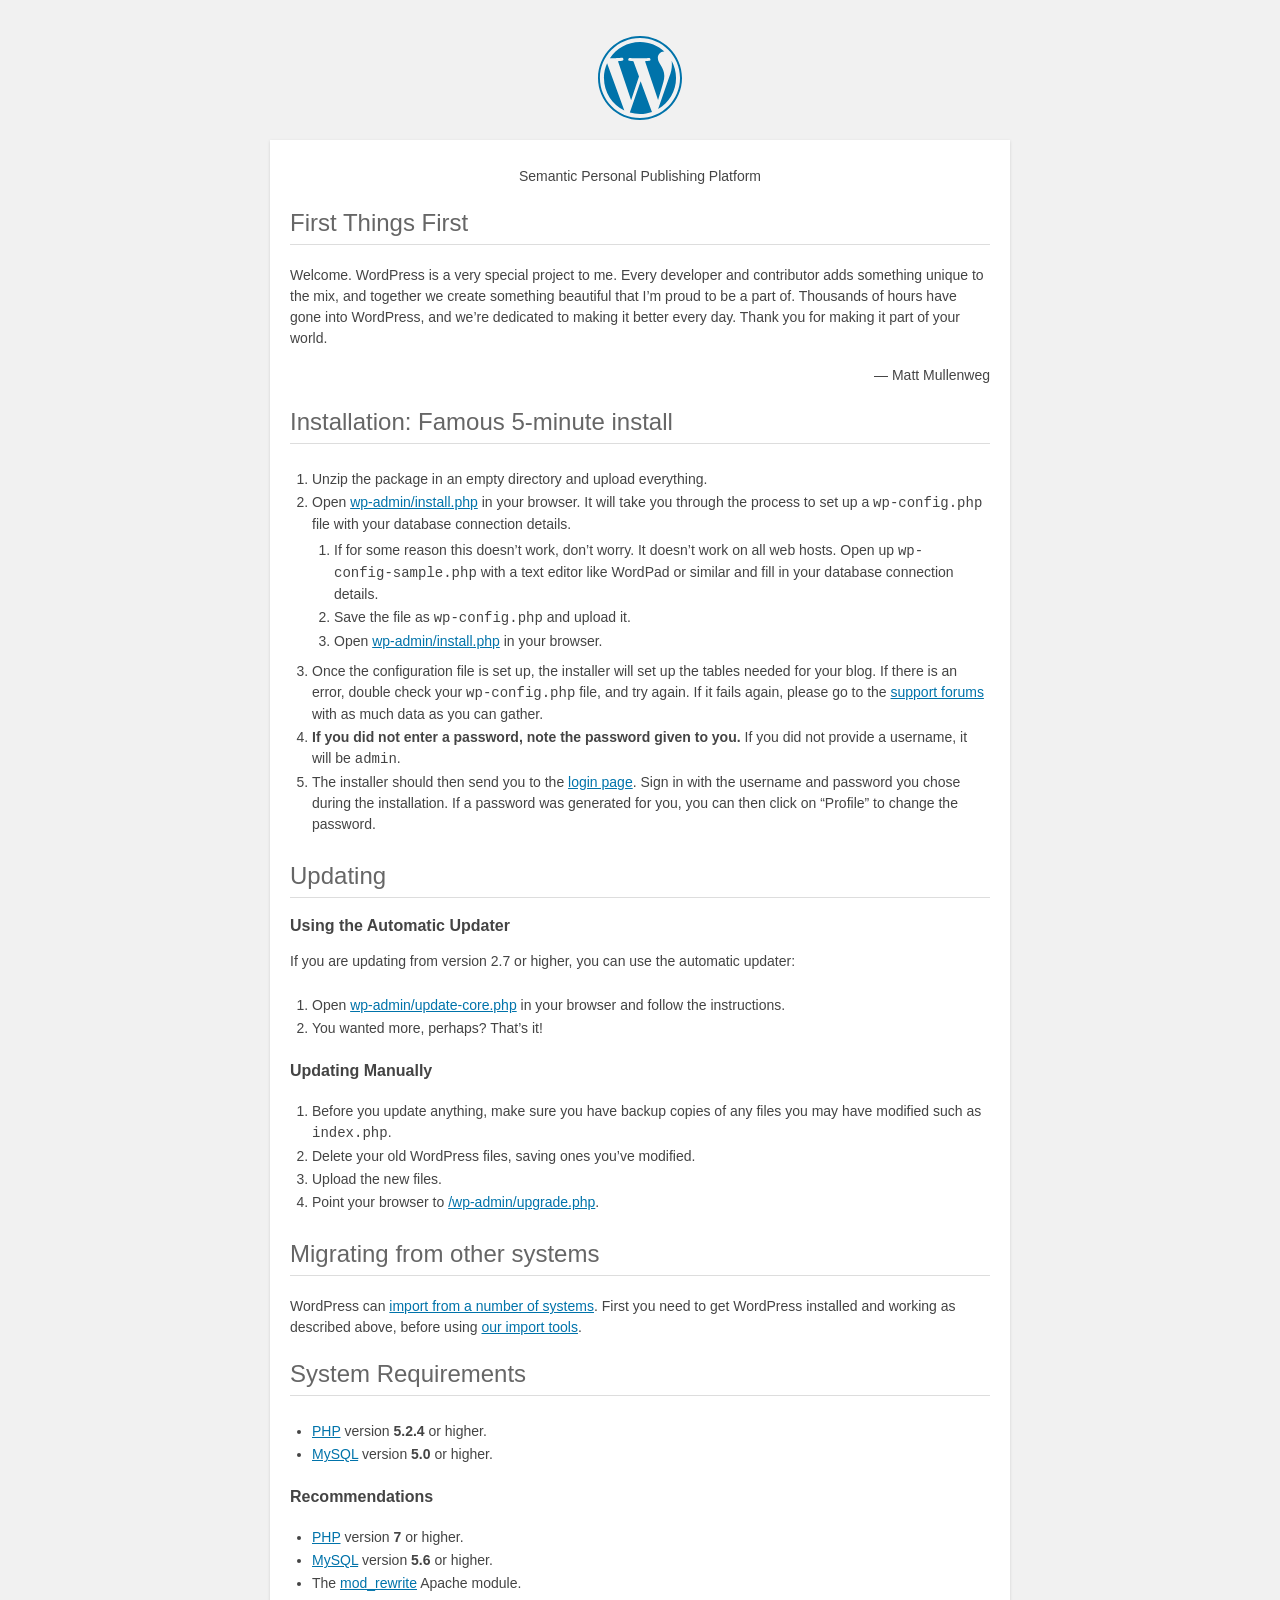
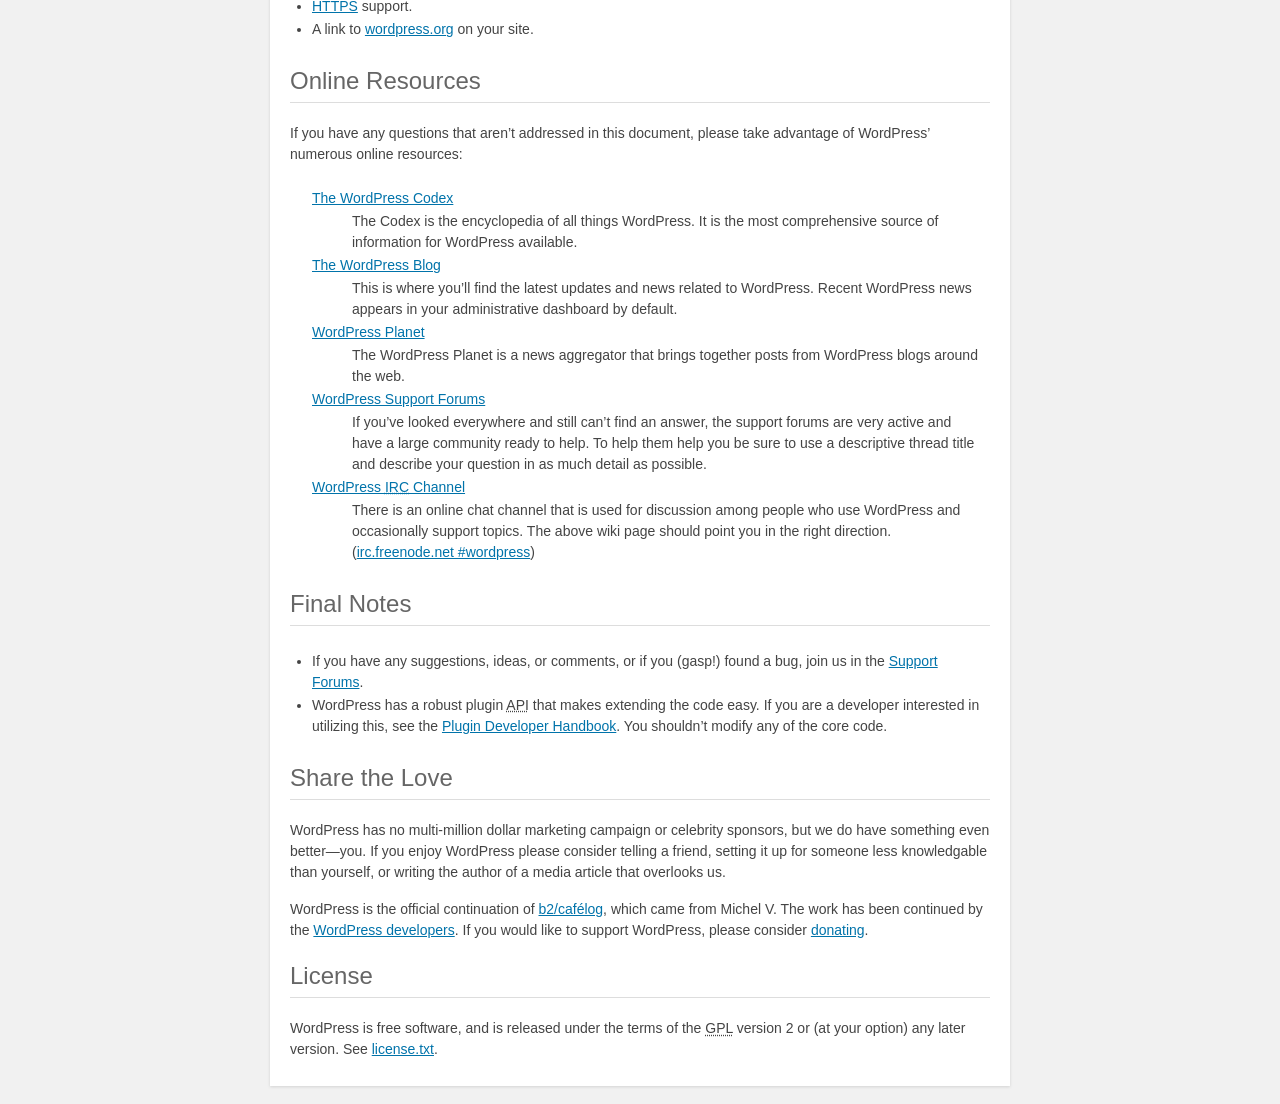
<file: readme.html>
<!DOCTYPE html>
<html>
<head>
	<meta name="viewport" content="width=device-width" />
	<meta http-equiv="Content-Type" content="text/html; charset=utf-8" />
	<title>WordPress &#8250; ReadMe</title>
	<link rel="stylesheet" href="wp-admin/css/install.css?ver=20100228" type="text/css" />
</head>
<body>
<h1 id="logo">
	<a href="https://wordpress.org/"><img alt="WordPress" src="wp-admin/images/wordpress-logo.png" /></a>
</h1>
<p style="text-align: center">Semantic Personal Publishing Platform</p>

<h2>First Things First</h2>
<p>Welcome. WordPress is a very special project to me. Every developer and contributor adds something unique to the mix, and together we create something beautiful that I&#8217;m proud to be a part of. Thousands of hours have gone into WordPress, and we&#8217;re dedicated to making it better every day. Thank you for making it part of your world.</p>
<p style="text-align: right">&#8212; Matt Mullenweg</p>

<h2>Installation: Famous 5-minute install</h2>
<ol>
	<li>Unzip the package in an empty directory and upload everything.</li>
	<li>Open <span class="file"><a href="wp-admin/install.php">wp-admin/install.php</a></span> in your browser. It will take you through the process to set up a <code>wp-config.php</code> file with your database connection details.
		<ol>
			<li>If for some reason this doesn&#8217;t work, don&#8217;t worry. It doesn&#8217;t work on all web hosts. Open up <code>wp-config-sample.php</code> with a text editor like WordPad or similar and fill in your database connection details.</li>
			<li>Save the file as <code>wp-config.php</code> and upload it.</li>
			<li>Open <span class="file"><a href="wp-admin/install.php">wp-admin/install.php</a></span> in your browser.</li>
		</ol>
	</li>
	<li>Once the configuration file is set up, the installer will set up the tables needed for your blog. If there is an error, double check your <code>wp-config.php</code> file, and try again. If it fails again, please go to the <a href="https://wordpress.org/support/" title="WordPress support">support forums</a> with as much data as you can gather.</li>
	<li><strong>If you did not enter a password, note the password given to you.</strong> If you did not provide a username, it will be <code>admin</code>.</li>
	<li>The installer should then send you to the <a href="wp-login.php">login page</a>. Sign in with the username and password you chose during the installation. If a password was generated for you, you can then click on &#8220;Profile&#8221; to change the password.</li>
</ol>

<h2>Updating</h2>
<h3>Using the Automatic Updater</h3>
<p>If you are updating from version 2.7 or higher, you can use the automatic updater:</p>
<ol>
	<li>Open <span class="file"><a href="wp-admin/update-core.php">wp-admin/update-core.php</a></span> in your browser and follow the instructions.</li>
	<li>You wanted more, perhaps? That&#8217;s it!</li>
</ol>

<h3>Updating Manually</h3>
<ol>
	<li>Before you update anything, make sure you have backup copies of any files you may have modified such as <code>index.php</code>.</li>
	<li>Delete your old WordPress files, saving ones you&#8217;ve modified.</li>
	<li>Upload the new files.</li>
	<li>Point your browser to <span class="file"><a href="wp-admin/upgrade.php">/wp-admin/upgrade.php</a>.</span></li>
</ol>

<h2>Migrating from other systems</h2>
<p>WordPress can <a href="https://codex.wordpress.org/Importing_Content">import from a number of systems</a>. First you need to get WordPress installed and working as described above, before using <a href="wp-admin/import.php" title="Import to WordPress">our import tools</a>.</p>

<h2>System Requirements</h2>
<ul>
	<li><a href="https://secure.php.net/">PHP</a> version <strong>5.2.4</strong> or higher.</li>
	<li><a href="https://www.mysql.com/">MySQL</a> version <strong>5.0</strong> or higher.</li>
</ul>

<h3>Recommendations</h3>
<ul>
	<li><a href="https://secure.php.net/">PHP</a> version <strong>7</strong> or higher.</li>
	<li><a href="https://www.mysql.com/">MySQL</a> version <strong>5.6</strong> or higher.</li>
	<li>The <a href="https://httpd.apache.org/docs/2.2/mod/mod_rewrite.html">mod_rewrite</a> Apache module.</li>
	<li><a href="https://wordpress.org/news/2016/12/moving-toward-ssl/">HTTPS</a> support.</li>
	<li>A link to <a href="https://wordpress.org/">wordpress.org</a> on your site.</li>
</ul>

<h2>Online Resources</h2>
<p>If you have any questions that aren&#8217;t addressed in this document, please take advantage of WordPress&#8217; numerous online resources:</p>
<dl>
	<dt><a href="https://codex.wordpress.org/">The WordPress Codex</a></dt>
		<dd>The Codex is the encyclopedia of all things WordPress. It is the most comprehensive source of information for WordPress available.</dd>
	<dt><a href="https://wordpress.org/news/">The WordPress Blog</a></dt>
		<dd>This is where you&#8217;ll find the latest updates and news related to WordPress. Recent WordPress news appears in your administrative dashboard by default.</dd>
	<dt><a href="https://planet.wordpress.org/">WordPress Planet</a></dt>
		<dd>The WordPress Planet is a news aggregator that brings together posts from WordPress blogs around the web.</dd>
	<dt><a href="https://wordpress.org/support/">WordPress Support Forums</a></dt>
		<dd>If you&#8217;ve looked everywhere and still can&#8217;t find an answer, the support forums are very active and have a large community ready to help. To help them help you be sure to use a descriptive thread title and describe your question in as much detail as possible.</dd>
	<dt><a href="https://codex.wordpress.org/IRC">WordPress <abbr title="Internet Relay Chat">IRC</abbr> Channel</a></dt>
		<dd>There is an online chat channel that is used for discussion among people who use WordPress and occasionally support topics. The above wiki page should point you in the right direction. (<a href="irc://irc.freenode.net/wordpress">irc.freenode.net #wordpress</a>)</dd>
</dl>

<h2>Final Notes</h2>
<ul>
	<li>If you have any suggestions, ideas, or comments, or if you (gasp!) found a bug, join us in the <a href="https://wordpress.org/support/">Support Forums</a>.</li>
	<li>WordPress has a robust plugin <abbr title="application programming interface">API</abbr> that makes extending the code easy. If you are a developer interested in utilizing this, see the <a href="https://developer.wordpress.org/plugins/">Plugin Developer Handbook</a>. You shouldn&#8217;t modify any of the core code.</li>
</ul>

<h2>Share the Love</h2>
<p>WordPress has no multi-million dollar marketing campaign or celebrity sponsors, but we do have something even better&#8212;you. If you enjoy WordPress please consider telling a friend, setting it up for someone less knowledgable than yourself, or writing the author of a media article that overlooks us.</p>

<p>WordPress is the official continuation of <a href="http://cafelog.com/">b2/caf&#233;log</a>, which came from Michel V. The work has been continued by the <a href="https://wordpress.org/about/">WordPress developers</a>. If you would like to support WordPress, please consider <a href="https://wordpress.org/donate/" title="Donate to WordPress">donating</a>.</p>

<h2>License</h2>
<p>WordPress is free software, and is released under the terms of the <abbr title="GNU General Public License">GPL</abbr> version 2 or (at your option) any later version. See <a href="license.txt">license.txt</a>.</p>

</body>
</html>
</file>
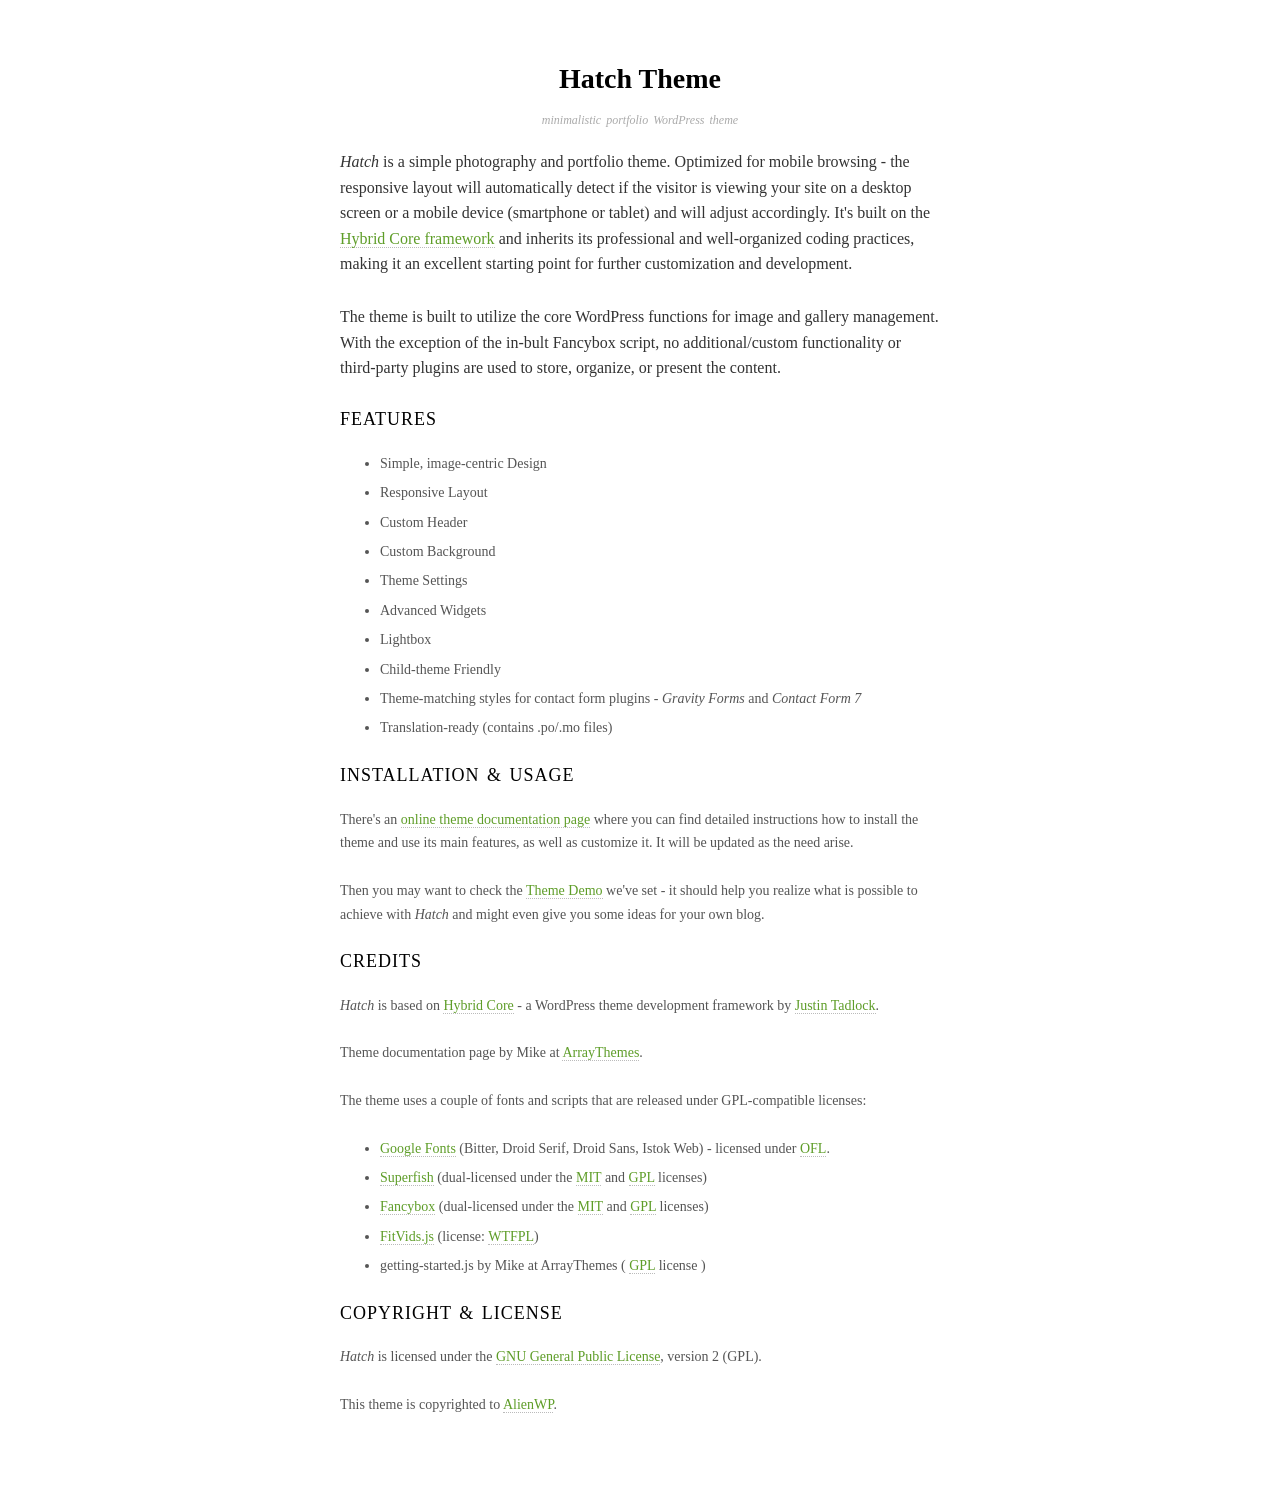
<file: wp-content/themes/hatch/docs/readme.html>
<!doctype html>
<html dir="ltr" lang="en-US">
<head>
<meta http-equiv="Content-Type" content="text/html; charset=UTF-8" />
<meta http-equiv="X-UA-Compatible" content="IE=edge,chrome=1">   

<!-- Title -->
<title>Read Me: Hatch WordPress Theme</title>

<!-- Style -->
<style type="text/css" media="all">
	html { font-size: 100%; }
	body { font: 14px/1.7em Georgia, 'Times New Roman', Times, serif; color: #555; }
	.wrap { width: 600px; margin: 0 auto; padding: 40px 0; }
	a, a:visited { color: #5e9d28; text-decoration: none; border-bottom: 1px dotted #bbb; }
	a:hover, a:focus { color: #000; border-color: #5e9d28; }
	.button, a.button { background-color: #c9eabd; }
	h1 { text-align: center; color: #000; }
	h2 { margin: .7em 0 1.1em 0; font-weight: normal; font-size: 18px; text-transform: uppercase; letter-spacing: 1px; word-spacing: 2px; color: #000;}
	h2.description { font-style: italic; font-size: 12px; font-weight: normal; color: #aaa; text-align: center; letter-spacing: 0; text-transform: none; }
	p, ul, ol { margin-bottom: 1.7em; }
	p.intro { font-size: 16px; line-height: 1.6em; color: #333; }
	code { font-family: Monaco, monospace, Courier, "Courier New"; background: #f2f2f2; }
	li { margin-bottom: .4em; }
	strong { color: #333; }
	textarea { background: #f2f2f2; border: 1px solid #ddd; width: 98%; }
</style>

</head>

<body>
	<div class="wrap">
		<h1>Hatch Theme</h1>
		<h2 class="description">minimalistic portfolio WordPress theme</h2>
		<p class="intro">
		<em>Hatch</em> is a simple photography and portfolio theme. Optimized for mobile browsing - the responsive layout will automatically detect if the visitor is viewing your site on a desktop screen or a mobile device (smartphone or tablet) and will adjust accordingly. It's built on the <a href="http://themehybrid.com/hybrid-core" title="Hybrid Core">Hybrid Core framework</a> and inherits its professional and well-organized coding practices, making it an excellent starting point for further customization and development. 
		<p class="intro">The theme is built to utilize the core WordPress functions for image and gallery management. With the exception of the in-bult Fancybox script, no additional/custom functionality or third-party plugins are used to store, organize, or present the content.</p> 	
		</p>
		<h2>Features</h2>
		<ul>
			<li>Simple, image-centric Design</li>
			<li>Responsive Layout</li>
			<li>Custom Header</li>
			<li>Custom Background</li>			
			<li>Theme Settings</li>
			<li>Advanced Widgets</li>
			<li>Lightbox</li>
			<li>Child-theme Friendly</li>
			<li>Theme-matching styles for contact form plugins - <em>Gravity Forms</em> and <em>Contact Form 7</em></li>
			<li>Translation-ready (contains .po/.mo files)</li>
		</ul>
		<h2>Installation & Usage</h2>
		<p>
			There's an <a href="http://alienwp.com/documentation/hatch-theme-documentation/">online theme documentation page</a> where you can find detailed instructions how to install the theme and use its main features, as well as customize it. It will be updated as the need arise. 
		</p>
		<p>
			Then you may want to check the <a href="http://demo.alienwp.com/hatch/">Theme Demo</a> we've set - it should help you realize what is possible to achieve with <em>Hatch</em> and might even give you some ideas for your own blog.
		</p>
		<h2>Credits</h2>
		<p><em>Hatch</em> is based on <a href="http://themehybrid.com/hybrid-core" title="Hybrid Core">Hybrid Core</a> - a WordPress theme development framework by <a href="http://justintadlock.com/">Justin Tadlock</a>.</p>
		<p>Theme documentation page by Mike at <a href="http://arraythemes.com">ArrayThemes</a>.</p>
		<p>The theme uses a couple of fonts and scripts that are released under GPL-compatible licenses:</p> 	
		</p>
		<ul>
			<li><a href="http://www.google.com/webfonts#ChoosePlace:select">Google Fonts</a> (Bitter, Droid Serif, Droid Sans, Istok Web) - licensed under <a href="http://scripts.sil.org/OFL">OFL</a>.</li>
			<li><a href="http://users.tpg.com.au/j_birch/plugins/superfish">Superfish</a> (dual-licensed under the <a href="http://www.opensource.org/licenses/mit-license.php">MIT</a> and <a href="http://www.gnu.org/licenses/gpl.html">GPL</a> licenses)</li>
			<li><a href="http://fancybox.net/home">Fancybox</a> (dual-licensed under the <a href="http://www.opensource.org/licenses/mit-license.php">MIT</a> and <a href="http://www.gnu.org/licenses/gpl.html">GPL</a> licenses)</li>
			<li><a href="http://fitvidsjs.com/">FitVids.js</a> (license: <a href="http://sam.zoy.org/wtfpl/">WTFPL</a>)</li>
			<li>getting-started.js by Mike at ArrayThemes ( <a href="http://www.gnu.org/licenses/gpl.html">GPL</a> license )</li>
		</ul>
		<h2>Copyright & License</h2>
		<p>
			<em>Hatch</em> is licensed under the <a href="http://www.gnu.org/licenses/old-licenses/gpl-2.0.html">GNU General Public License</a>, version 2 (GPL).
		</p>
		<p>This theme is copyrighted to <a href="http://alienwp.com">AlienWP</a>. </p>
	</div>
</body>
</html>
</file>
<file: wp-admin/css/install.css>
html {
	background: #f1f1f1;
	margin: 0 20px;
}

body {
	background: #fff;
	color: #444;
	font-family: -apple-system, BlinkMacSystemFont, "Segoe UI", Roboto, Oxygen-Sans, Ubuntu, Cantarell, "Helvetica Neue", sans-serif;
	margin: 140px auto 25px;
	padding: 20px 20px 10px 20px;
	max-width: 700px;
	-webkit-font-smoothing: subpixel-antialiased;
	-webkit-box-shadow: 0 1px 3px rgba(0,0,0,0.13);
	box-shadow: 0 1px 3px rgba(0,0,0,0.13);
}

a {
	color: #0073aa;
}

a:hover,
a:active {
	color: #00a0d2;
}

a:focus {
	color: #124964;
	-webkit-box-shadow:
		0 0 0 1px #5b9dd9,
		0 0 2px 1px rgba(30, 140, 190, .8);
	box-shadow:
		0 0 0 1px #5b9dd9,
		0 0 2px 1px rgba(30, 140, 190, .8);
}

.ie8 a:focus {
	outline: #5b9dd9 solid 1px;
}

h1, h2 {
	border-bottom: 1px solid #ddd;
	clear: both;
	color: #666;
	font-size: 24px;
	padding: 0;
	padding-bottom: 7px;
	font-weight: 400;
}

h3 {
	font-size: 16px;
}

p, li, dd, dt {
	padding-bottom: 2px;
	font-size: 14px;
	line-height: 1.5;
}

code, .code {
	font-family: Consolas, Monaco, monospace;
}

ul, ol, dl {
	padding: 5px 5px 5px 22px;
}

a img {
	border:0
}
abbr {
	border: 0;
	font-variant: normal;
}

fieldset {
	border: 0;
	padding: 0;
	margin: 0;
}

label {
	cursor: pointer;
}

#logo {
	margin: 6px 0 14px 0;
	padding: 0 0 7px 0;
	border-bottom: none;
	text-align:center
}
#logo a {
	background-image: url(../images/w-logo-blue.png?ver=20131202);
	background-image: none, url(../images/wordpress-logo.svg?ver=20131107);
	-webkit-background-size: 84px;
	background-size: 84px;
	background-position: center top;
	background-repeat: no-repeat;
	color: #444; /* same as login.css */
	height: 84px;
	font-size: 20px;
	font-weight: 400;
	line-height: 1.3em;
	margin: -130px auto 25px;
	padding: 0;
	text-decoration: none;
	width: 84px;
	text-indent: -9999px;
	outline: none;
	overflow: hidden;
	display: block;
}

#logo a:focus {
	-webkit-box-shadow: none;
	box-shadow: none;
}

.step {
	margin: 20px 0 15px;
}
.step, th {
	text-align: left;
	padding: 0;
}
.language-chooser.wp-core-ui .step .button.button-large {
	height: 36px;
	font-size: 14px;
	line-height: 33px;
	vertical-align: middle;
}
textarea {
	border: 1px solid #ddd;
	font-family: -apple-system, BlinkMacSystemFont, "Segoe UI", Roboto, Oxygen-Sans, Ubuntu, Cantarell, "Helvetica Neue", sans-serif;
	width: 100%;
	-webkit-box-sizing: border-box;
	-moz-box-sizing: border-box;
	box-sizing: border-box;
}

.form-table {
	border-collapse: collapse;
	margin-top: 1em;
	width: 100%;
}

.form-table td {
	margin-bottom: 9px;
	padding: 10px 20px 10px 0;
	font-size: 14px;
	vertical-align: top
}

.form-table th {
	font-size: 14px;
	text-align: left;
	padding: 10px 20px 10px 0;
	width: 140px;
	vertical-align: top;
}

.form-table code {
	line-height: 18px;
	font-size: 14px;
}

.form-table p {
	margin: 4px 0 0 0;
	font-size: 11px;
}

.form-table input {
	line-height: 20px;
	font-size: 15px;
	padding: 3px 5px;
	border: 1px solid #ddd;
	-webkit-box-shadow: inset 0 1px 2px rgba(0,0,0,0.07);
	box-shadow: inset 0 1px 2px rgba(0,0,0,0.07);
}

input,
submit {
	font-family: -apple-system, BlinkMacSystemFont, "Segoe UI", Roboto, Oxygen-Sans, Ubuntu, Cantarell, "Helvetica Neue", sans-serif;
}

.form-table input[type=text],
.form-table input[type=email],
.form-table input[type=url],
.form-table input[type=password] {
	width: 206px;
}

.form-table th p {
	font-weight: 400;
}

.form-table.install-success th,
.form-table.install-success td {
	vertical-align: middle;
	padding: 16px 20px 16px 0;
}

.form-table.install-success td p {
	margin: 0;
	font-size: 14px;
}

.form-table.install-success td code {
	margin: 0;
	font-size: 18px;
}

#error-page {
	margin-top: 50px;
}

#error-page p {
	font-size: 14px;
	line-height: 18px;
	margin: 25px 0 20px;
}

#error-page code, .code {
	font-family: Consolas, Monaco, monospace;
}

.wp-hide-pw > .dashicons {
	line-height: inherit;
}

#pass-strength-result {
	background-color: #eee;
	border: 1px solid #ddd;
	color: #23282d;
	margin: -2px 5px 5px 0px;
	padding: 3px 5px;
	text-align: center;
	width: 218px;
	-webkit-box-sizing: border-box;
	-moz-box-sizing: border-box;
	box-sizing: border-box;
	opacity: 0;
}

#pass-strength-result.short {
	background-color: #f1adad;
	border-color: #e35b5b;
	opacity: 1;
}

#pass-strength-result.bad {
	background-color: #fbc5a9;
	border-color: #f78b53;
	opacity: 1;
}

#pass-strength-result.good {
	background-color: #ffe399;
	border-color: #ffc733;
	opacity: 1;
}

#pass-strength-result.strong {
	background-color: #c1e1b9;
	border-color: #83c373;
	opacity: 1;
}

#pass1.short, #pass1-text.short {
	border-color: #e35b5b;
}

#pass1.bad, #pass1-text.bad {
	border-color: #f78b53;
}

#pass1.good, #pass1-text.good {
	border-color: #ffc733;
}

#pass1.strong, #pass1-text.strong {
	border-color: #83c373;
}

.pw-weak {
	display: none;
}

.message {
	border-left: 4px solid #dc3232;
	padding: .7em .6em;
	background-color: #fbeaea;
}

/* rtl:ignore */
#dbname,
#uname,
#pwd,
#dbhost,
#prefix,
#user_login,
#admin_email,
#pass1,
#pass2 {
	direction: ltr;
}

#pass1-text,
.show-password #pass1 {
	display: none;
}

.show-password #pass1-text
{
	display: inline-block;
}

.form-table span.description.important {
	font-size: 12px;
}


/* localization */
body.rtl,
.rtl textarea,
.rtl input,
.rtl submit {
	font-family: Tahoma, sans-serif;
}

:lang(he-il) body.rtl,
:lang(he-il) .rtl textarea,
:lang(he-il) .rtl input,
:lang(he-il) .rtl submit {
	font-family: Arial, sans-serif;
}

@media only screen and (max-width: 799px) {
	body {
		margin-top: 115px;
	}
	#logo a {
		margin: -125px auto 30px;
	}
}

@media screen and ( max-width: 782px ) {

	.form-table {
		margin-top: 0;
	}

	.form-table th,
	.form-table td {
		display: block;
		width: auto;
		vertical-align: middle;
	}

	.form-table th {
		padding: 20px 0 0;
	}

	.form-table td {
		padding: 5px 0;
		border: 0;
		margin: 0;
	}

	textarea,
	input {
		font-size: 16px;
	}

	.form-table td input[type="text"],
	.form-table td input[type="email"],
	.form-table td input[type="url"],
	.form-table td input[type="password"],
	.form-table td select,
	.form-table td textarea,
	.form-table span.description {
		width: 100%;
		font-size: 16px;
		line-height: 1.5;
		padding: 7px 10px;
		display: block;
		max-width: none;
		-webkit-box-sizing: border-box;
		-moz-box-sizing: border-box;
		box-sizing: border-box;
	}

}

body.language-chooser {
	max-width: 300px;
}

.language-chooser select {
	padding: 8px;
	width: 100%;
	display: block;
	border: 1px solid #ddd;
	background-color: #fff;
	color: #32373c;
	font-size: 16px;
	font-family: Arial, sans-serif;
	font-weight: 400;
}

.language-chooser p {
	text-align: right;
}

.screen-reader-input,
.screen-reader-text {
	position: absolute;
	margin: -1px;
	padding: 0;
	height: 1px;
	width: 1px;
	overflow: hidden;
	clip: rect(0 0 0 0);
	border: 0;
}

.spinner {
	background: url(../images/spinner.gif) no-repeat;
	-webkit-background-size: 20px 20px;
	background-size: 20px 20px;
	visibility: hidden;
	opacity: 0.7;
	filter: alpha(opacity=70);
	width: 20px;
	height: 20px;
	margin: 2px 5px 0;
}

.step .spinner {
	display: inline-block;
	vertical-align: middle;
	margin-right: 15px;
}

.button.hide-if-no-js,
.hide-if-no-js {
	display: none;
}

/**
 * HiDPI Displays
 */
@media print,
  (-webkit-min-device-pixel-ratio: 1.25),
  (min-resolution: 120dpi) {

	.spinner {
		background-image: url(../images/spinner-2x.gif);
	}

}
</file>
